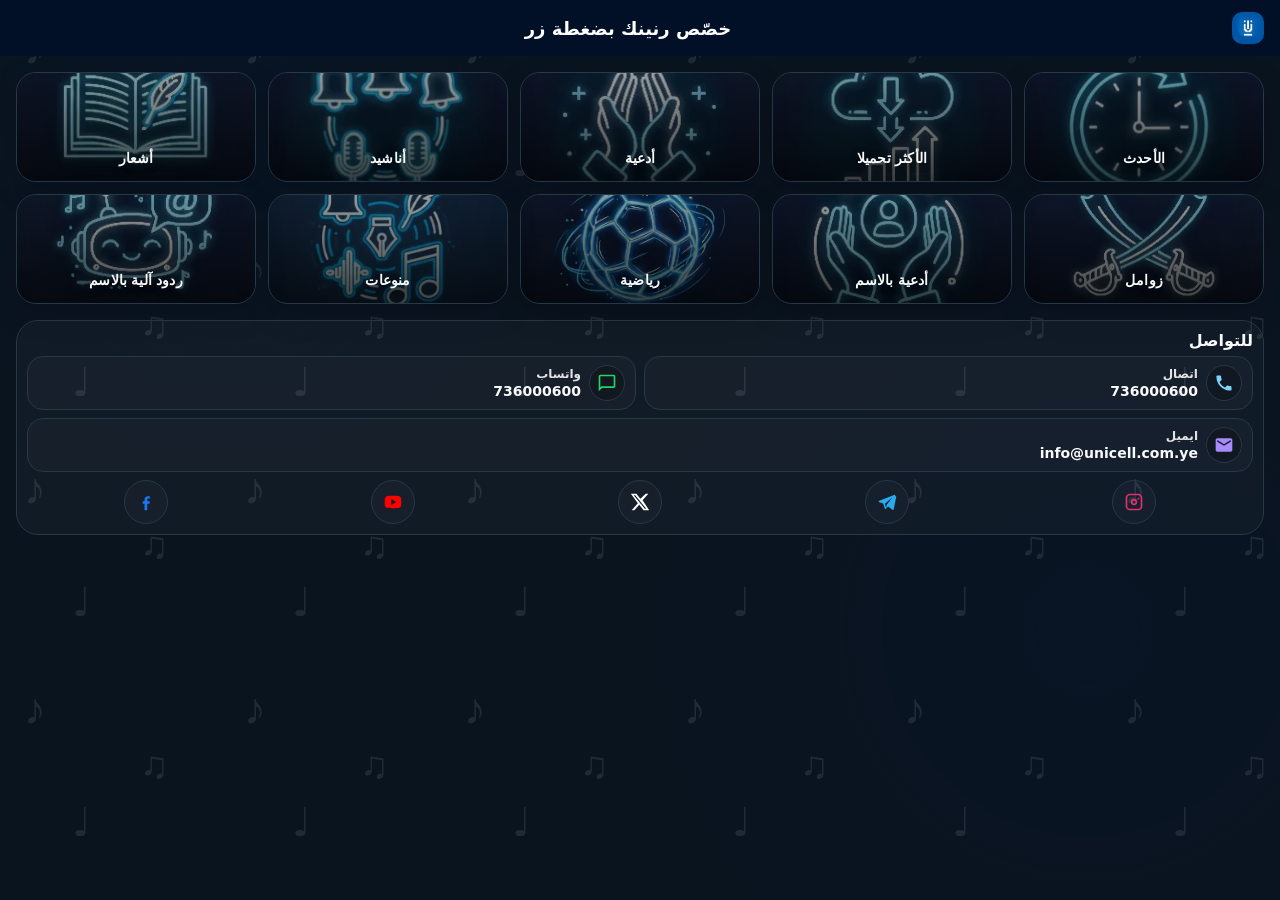
<file: index.html>
<!DOCTYPE html>

<html class="dark" dir="rtl" lang="ar">
<head>
<meta content="default-src 'self'; script-src 'self'; style-src 'self'; img-src 'self' data: blob:; media-src 'self'; connect-src 'self' https://opensheet.elk.sh; font-src 'self' data:; manifest-src 'self'; worker-src 'self'; base-uri 'self'; frame-ancestors 'none'; form-action 'self'; object-src 'none'" http-equiv="Content-Security-Policy"/>
<meta charset="utf-8"/>
<meta content="width=device-width, initial-scale=1.0, maximum-scale=1.0, user-scalable=no, viewport-fit=cover" name="viewport"/>
<meta content="استمع لأجمل الرنات وميّز مكالماتك بنغمة مختلفة" name="description"/>
<meta content="#1565C0" name="theme-color"/>
<meta content="yes" name="apple-mobile-web-app-capable"/>
<meta content="black-translucent" name="apple-mobile-web-app-status-bar-style"/>
<meta content="النغمات" name="apple-mobile-web-app-title">
<link href="./manifest.json" rel="manifest"/>
<link href="./icon-192.png" rel="icon" type="image/png"/>
<link href="./icon-192.png" rel="apple-touch-icon"/>
<link href="./styles.css" rel="stylesheet"/>
</meta><title>سمّع متصليك – أجمل الرنات</title><meta content="سمّع متصليك – أجمل الرنات" property="og:title"/><meta content="استمع لأجمل الرنات وميّز مكالماتك بنغمة مختلفة" property="og:description"/><meta content="سمّع متصليك – أجمل الرنات" name="twitter:title"/><meta content="استمع لأجمل الرنات وميّز مكالماتك بنغمة مختلفة" name="twitter:description"/></head>
<body>
<header class="app-header safe-top">
<div class="header-inner">
<button aria-label="رجوع" class="icon-btn hidden" id="backBtn">
<span class="chev">›</span>
</button>
<div class="brand">
<img alt="Logo" class="logo" id="headerLogo" src="./icon-192.png"/>
<h1 class="offset-right-title header-title center-title" id="headerTitle">استمع واختر نغمتك</h1>
</div>
<button aria-label="بحث" class="icon-btn hidden" id="searchBtn">
<span class="search-ic">⌕</span>
</button>
<!-- Install mini card (hidden by default حتى لو CSS/JS ما انحمل) -->
<div aria-live="polite" class="install-card hidden" id="installBar" style="display:none">
<div class="install-card-text">ثبّت التطبيق</div>
<div class="install-card-actions">
<button class="btn primary btn-sm" id="installBtn">تثبيت</button>
<button class="btn ghost btn-sm" id="installLater">لاحقًا</button>
</div>
</div>
</div>
</header>
<main class="app-main safe-bottom">
<!-- Categories -->
<section class="view" id="viewCategories">
<div class="pad">
<div class="cats-grid" id="categoriesGrid"></div>
</div>
<footer class="footer">
<div class="footer-card">
<div class="footer-title">للتواصل</div>
<div class="contact-cards" id="contactLinks"></div>
<div class="social-row" id="socialLinks"></div>
</div>
</footer>
</section>
<!-- List -->
<section class="view hidden" id="viewList">
<div class="pad">
<div class="search-bar hidden" id="searchBar">
<input autocomplete="off" class="search-input" id="searchInput" placeholder="ابحث عن نغمة..." type="search"/>
<button aria-label="مسح" class="icon-btn" id="searchClear">✕</button>
</div>
<div class="list" id="listGrid"></div>
</div>
</section>
<!-- Details -->
<section class="view hidden" id="viewDetails">
<div class="pad">
<div class="details-card">
<img alt="" class="details-img" id="detailsImage"/>
<div class="details-name" id="detailsName"></div>
<div class="subs" id="subsGrid"></div>
<div class="toast hidden" id="toast"></div>
</div>
<div class="hint"></div>
</div>
</section>
</main>
<div class="offline hidden" id="offlineHint">⚠️ لا يوجد اتصال بالإنترنت</div>
<!-- (تم نقل بطاقة التثبيت للأعلى بجوار العنوان) -->
<script src="./sheet-config.js"></script>
<script src="./carriers.js"></script>
<script defer="" src="./data.js"></script>
<script defer="" src="./app.js"></script>
<script defer="" src="./register-sw.js"></script>
</body>
</html>
</file>
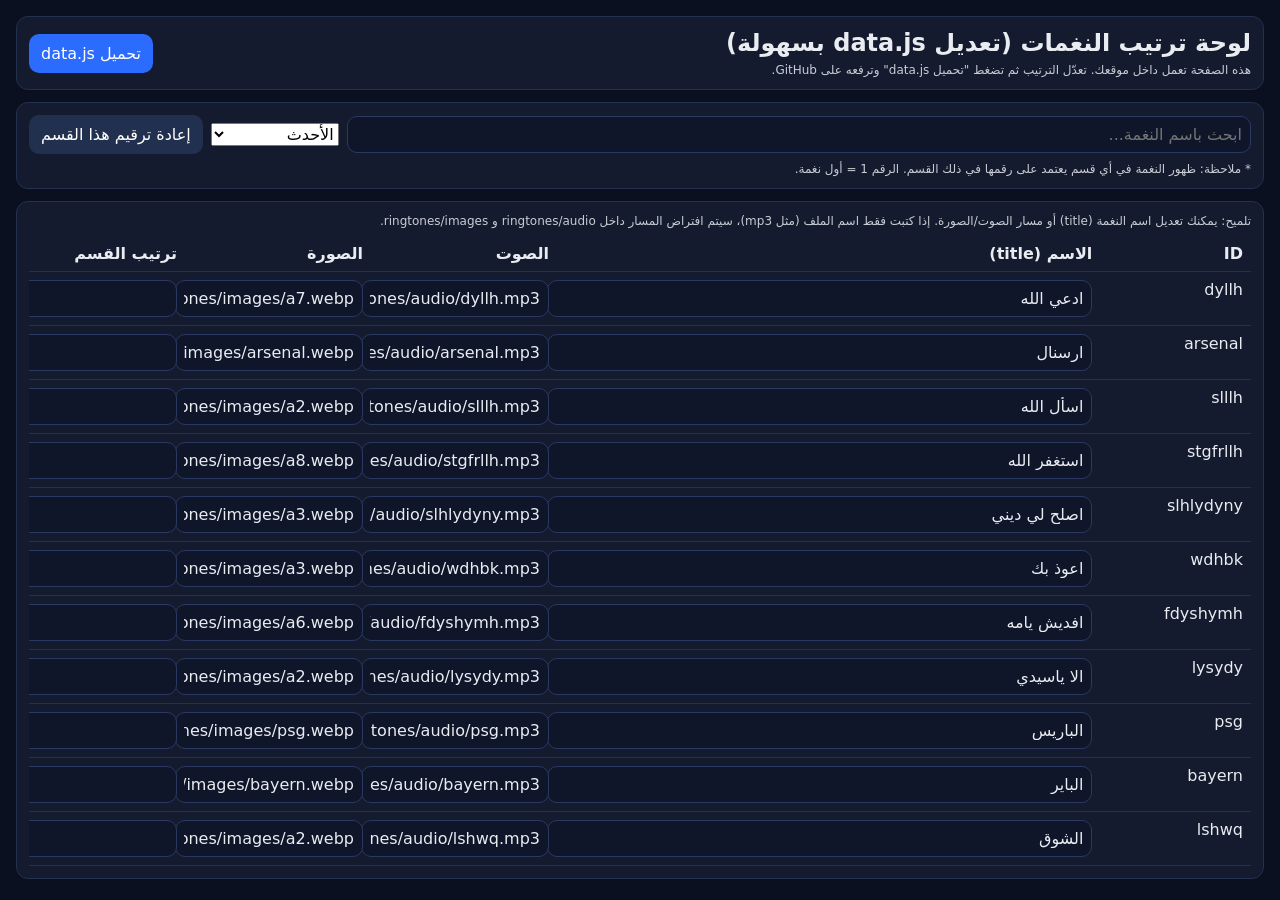
<file: admin.html>
<!doctype html>
<html lang="ar" dir="rtl">
<head>
  <meta charset="utf-8" />
  <meta name="viewport" content="width=device-width,initial-scale=1" />
  <title>لوحة ترتيب النغمات</title>
  <style>
    body{font-family:system-ui,-apple-system,Segoe UI,Roboto,Arial; margin:16px; background:#0b1020; color:#e9ecf1}
    .card{background:#141b2e; border:1px solid #24304f; border-radius:12px; padding:12px; margin-bottom:12px}
    input,select,button{font:inherit}
    input{background:#0f162a; border:1px solid #2a3962; color:#e9ecf1; padding:8px; border-radius:10px}
    button{background:#2b6cff; border:none; color:white; padding:10px 12px; border-radius:10px; cursor:pointer}
    button.secondary{background:#22304f}
    button.danger{background:#b42318}
    .row{display:flex; gap:8px; flex-wrap:wrap; align-items:center}
    .grow{flex:1}
    table{width:100%; border-collapse:collapse}
    th,td{border-bottom:1px solid #24304f; padding:8px; text-align:right; vertical-align:top}
    th{position:sticky; top:0; background:#141b2e}
    .small{font-size:12px; opacity:.85}
    .tag{display:inline-block; padding:2px 8px; border:1px solid #2a3962; border-radius:999px; margin:2px}
  </style>
</head>
<body>
  <div class="card">
    <div class="row">
      <div class="grow">
        <h2 style="margin:0 0 6px 0;">لوحة ترتيب النغمات (تعديل data.js بسهولة)</h2>
        <div class="small">هذه الصفحة تعمل داخل موقعك. تعدّل الترتيب ثم تضغط "تحميل data.js" وترفعه على GitHub.</div>
      </div>
      <button id="downloadBtn">تحميل data.js</button>
    </div>
  </div>

  <div class="card">
    <div class="row">
      <input id="search" class="grow" placeholder="ابحث باسم النغمة..." />
      <select id="catSelect"></select>
      <button class="secondary" id="renumberBtn">إعادة ترقيم هذا القسم</button>
    </div>
    <div class="small" style="margin-top:8px">
      * ملاحظة: ظهور النغمة في أي قسم يعتمد على رقمها في ذلك القسم. الرقم 1 = أول نغمة.
    </div>
  </div>

  <div class="card">
    <div class="small" style="margin-bottom:8px">تلميح: يمكنك تعديل اسم النغمة (title) أو مسار الصوت/الصورة. إذا كتبت فقط اسم الملف (مثل mp3)، سيتم افتراض المسار داخل ringtones/audio و ringtones/images.</div>
    <div style="max-height:70vh; overflow:auto;">
      <table>
        <thead>
          <tr>
            <th style="width:110px">ID</th>
            <th>الاسم (title)</th>
            <th style="width:170px">الصوت</th>
            <th style="width:170px">الصورة</th>
            <th style="width:140px">ترتيب القسم</th>
          </tr>
        </thead>
        <tbody id="tbody"></tbody>
      </table>
    </div>
  </div>

  <script src="./data.js"></script>
  <script src="./admin.js"></script>
</body>
</html>
</file>
<file: styles.css>
/* Theme variables (ported from the original template) */
:root {
  --background: 210 20% 98%;
      --foreground: 210 50% 10%;

      --card: 0 0% 100%;
      --card-foreground: 210 50% 10%;

      --popover: 0 0% 100%;
      --popover-foreground: 210 50% 10%;

      --primary: 210 79% 46%;
      --primary-500: 210 79% 50%;
      --primary-600: 210 79% 46%;
      --primary-700: 210 79% 40%;
      --primary-800: 210 79% 34%;
      --primary-foreground: 0 0% 100%;

      --secondary: 210 40% 94%;
      --secondary-foreground: 210 50% 20%;

      --muted: 210 30% 96%;
      --muted-foreground: 210 20% 45%;

      --accent: 210 60% 90%;
      --accent-foreground: 210 79% 35%;

      --destructive: 0 84% 60%;
      --destructive-foreground: 0 0% 100%;

      --border: 210 30% 88%;
      --input: 210 30% 88%;
      --ring: 210 79% 46%;

      --radius: 0.75rem;

      --sidebar-background: 0 0% 98%;
      --sidebar-foreground: 240 5.3% 26.1%;
      --sidebar-primary: 240 5.9% 10%;
      --sidebar-primary-foreground: 0 0% 98%;
      --sidebar-accent: 240 4.8% 95.9%;
      --sidebar-accent-foreground: 240 5.9% 10%;
      --sidebar-border: 220 13% 91%;
      --sidebar-ring: 217.2 91.2% 59.8%;
}

.dark {
  --background: 210 50% 8%;
      --foreground: 210 20% 98%;

      --card: 210 50% 12%;
      --card-foreground: 210 20% 98%;

      --popover: 210 50% 12%;
      --popover-foreground: 210 20% 98%;

      --primary: 210 79% 55%;
      --primary-500: 210 79% 60%;
      --primary-600: 210 79% 55%;
      --primary-700: 210 79% 50%;
      --primary-800: 210 79% 45%;
      --primary-foreground: 0 0% 100%;

      --secondary: 210 40% 18%;
      --secondary-foreground: 210 20% 98%;

      --muted: 210 30% 18%;
      --muted-foreground: 210 20% 65%;

      --accent: 210 50% 22%;
      --accent-foreground: 210 79% 70%;

      --destructive: 0 62% 40%;
      --destructive-foreground: 0 0% 100%;

      --border: 210 30% 22%;
      --input: 210 30% 22%;
      --ring: 210 79% 55%;

      --sidebar-background: 240 5.9% 10%;
      --sidebar-foreground: 240 4.8% 95.9%;
      --sidebar-primary: 224.3 76.3% 48%;
      --sidebar-primary-foreground: 0 0% 100%;
      --sidebar-accent: 240 3.7% 15.9%;
      --sidebar-accent-foreground: 240 4.8% 95.9%;
      --sidebar-border: 240 3.7% 15.9%;
      --sidebar-ring: 217.2 91.2% 59.8%;
}

:root, .dark {
  --radius: 16px;
}

*{box-sizing:border-box}
html,body{height:100%}
body{
  margin:0;
  font-family: ui-sans-serif, system-ui, -apple-system, "Segoe UI", Tahoma, Arial;
  background: hsl(var(--background));
  color: hsl(var(--foreground));
  position: relative;
  overflow-x: hidden;
}

/* Subtle musical background texture (very light, no color changes) */
body::before{
  content:"";
  position: fixed;
  inset: 0;
  pointer-events: none;
  z-index: 0;
  opacity: .095;
  background-image: url("data:image/svg+xml,%3Csvg xmlns='http://www.w3.org/2000/svg' width='220' height='220' viewBox='0 0 220 220'%3E%3Cg fill='white' fill-opacity='1'%3E%3Ctext x='24' y='64' font-size='44' font-family='Arial'%3E%E2%99%AA%3C/text%3E%3Ctext x='140' y='118' font-size='38' font-family='Arial'%3E%E2%99%AB%3C/text%3E%3Ctext x='72' y='176' font-size='40' font-family='Arial'%3E%E2%99%A9%3C/text%3E%3C/g%3E%3C/svg%3E");
  background-repeat: repeat;
  background-size: 220px 220px;
  filter: blur(.15px);
  animation: musicDrift 26s linear infinite;
}

body::after{
  content:"";
  position: fixed;
  inset: 0;
  pointer-events: none;
  z-index: 0;
  background:
    radial-gradient(600px 600px at 18% 12%, hsla(var(--primary-500) / .18), transparent 60%),
    radial-gradient(700px 700px at 85% 70%, hsla(var(--primary-700) / .14), transparent 65%);
  mix-blend-mode: soft-light;
  opacity: .85;
}

@keyframes musicDrift{
  0%{ transform: translate3d(0,0,0) rotate(0deg); }
  50%{ transform: translate3d(-18px, 12px, 0) rotate(0.4deg); }
  100%{ transform: translate3d(0,0,0) rotate(0deg); }
}

a{color:inherit;text-decoration:none}
img{max-width:100%;display:block}

.hidden{display:none !important}

.safe-bottom{padding-bottom: env(safe-area-inset-bottom);}
.safe-top{padding-top: env(safe-area-inset-top);}

/* Header */
.app-header{
  position: sticky;
  top: 0;
  z-index: 50;
  background: linear-gradient(90deg, hsl(var(--primary-700)), hsl(var(--primary-500)));
  color: hsl(var(--primary-foreground));
}
.header-inner{
  display:flex;
  align-items:center;
  height: 56px;
  padding: 0 16px;
  gap: 12px;
  position: relative;
}
.icon-btn{
  width: 40px;
  height: 40px;
  border-radius: 999px;
  border: 1px solid transparent;
  background: transparent;
  color: inherit;
  display:flex;
  align-items:center;
  justify-content:center;
}
.icon-btn{-webkit-tap-highlight-color: transparent; outline: none;}
.icon-btn:focus{outline:none;}
.icon-btn:focus-visible{border-color: hsl(var(--ring)); box-shadow: 0 0 0 3px hsla(var(--ring), .35);}

.icon-btn:hover{background: rgba(255,255,255,.10);}
.chev{font-size:28px; line-height:1; transform: rotate(180deg);}

/* Brand */
.brand{display:flex; align-items:center; gap: 12px; flex:1;}
.logo{width:32px;height:32px;border-radius: 10px;}
.header-title{margin:0; font-size: 18px; font-weight: 800;}

.app-main{min-height: calc(100vh - 56px); position: relative; z-index: 1;}
.pad{padding: 16px;}

/* Categories grid */
.cats-grid{
  display:grid;
  grid-template-columns: repeat(2, minmax(0,1fr));
  gap: 12px;
}
@media (min-width: 640px) {
  .cats-grid{grid-template-columns: repeat(3, minmax(0,1fr));}
}
@media (min-width: 768px) {
  .cats-grid{grid-template-columns: repeat(4, minmax(0,1fr));}
}
@media (min-width: 1024px) {
  .cats-grid{grid-template-columns: repeat(5, minmax(0,1fr));}
}

.cat-card{
  position: relative;
  border-radius: 20px;
  overflow: hidden;
  border: 1px solid hsl(var(--border));
  background: hsl(var(--card));
  color: hsl(var(--card-foreground));
  padding: 14px 12px;
  min-height: 110px;
  display:flex;
  align-items:flex-end;
  justify-content:center;
  text-align:center;
  cursor:pointer;
  transform: translateZ(0);
  transition: transform .2s ease, box-shadow .2s ease, border-color .2s ease;
  box-shadow: 0 10px 30px rgba(0,0,0,.20);
}
.cat-card:active{transform: scale(.98);}
.cat-card:hover{border-color: hsl(var(--ring));}
.cat-bg{
  position:absolute; inset:0;
  background-size: cover;
  background-position:center;
  filter: saturate(1.05);
  opacity:.70;
}
.cat-overlay{
  position:absolute; inset:0;
  background: linear-gradient(to top, rgba(0,0,0,.65), rgba(0,0,0,.15));
}
.cat-shine{
  position:absolute; inset:0;
  background: linear-gradient(45deg, transparent, rgba(255,255,255,.18), transparent);
  transform: translateX(-120%);
  transition: transform .7s ease;
}
.cat-card:hover .cat-shine{transform: translateX(120%);}

.cat-name{
  position: relative;
  font-weight: 800;
  font-size: 14px;
  letter-spacing: .2px;
  line-height: 1.2;
  text-shadow: 0 2px 10px rgba(0,0,0,.35);
}

/* List */
.list{display:flex; flex-direction:column; gap: 10px;}
.tone{
  display:flex;
  align-items:center;
  gap: 12px;
  padding: 12px;
  border-radius: 18px;
  border: 1px solid hsl(var(--border));
  background: hsl(var(--card));
  color: hsl(var(--card-foreground));
  box-shadow: 0 10px 26px rgba(0,0,0,.18);
  cursor:pointer;
  transition: transform .15s ease, border-color .15s ease;
}
.tone:active{transform: scale(.99);}
.tone:hover{border-color: hsl(var(--ring));}

.thumb{
  width: 52px;
  height: 52px;
  border-radius: 14px;
  object-fit: cover;
  background: rgba(255,255,255,.06);
}
.tone-name{flex:1; font-weight: 700; font-size: 14px;}
.btn{
  border-radius: 14px;
  padding: 10px 12px;
  border: 1px solid hsl(var(--border));
  background: transparent;
  color: inherit;
  cursor:pointer;
  -webkit-tap-highlight-color: transparent;
  outline: none;
}

.btn:focus{outline:none;}
.btn:focus-visible{
  border-color: hsl(var(--ring));
  box-shadow: 0 0 0 3px hsla(var(--ring), .35);
}

.btn.primary{
  background: hsl(var(--primary-600));
  color: hsl(var(--primary-foreground));
  border-color: transparent;
}
.btn.primary:hover{background: hsl(var(--primary-700));}
.btn.primary:active{background: hsl(var(--primary-800));}
.btn.ghost{background: transparent;}
.btn.play{min-width: 54px; text-align:center; font-size: 16px;}
.btn.play:hover{background: rgba(255,255,255,.06);}

/* Smaller buttons (for install mini card) */
.btn.btn-sm{
  padding: 8px 10px;
  font-size: 12px;
  border-radius: 12px;
}

/* Details */
.details-card{
  border: 1px solid hsl(var(--border));
  background: hsl(var(--card));
  color: hsl(var(--card-foreground));
  border-radius: 22px;
  padding: 14px;
  box-shadow: 0 16px 36px rgba(0,0,0,.22);
}
.details-img{
  width: 100%;
  max-width: 360px;
  aspect-ratio: 1 / 1;
  margin: 0 auto 10px;
  border-radius: 22px;
  object-fit: cover;
  background: rgba(255,255,255,.06);
}
.details-name{text-align:center; font-weight: 900; margin: 6px 0 14px;}
.section-title{font-weight: 900; margin: 10px 0 8px;}
.subs{display:flex; flex-direction:column; gap: 10px;}
.sub-card{
  display:flex;
  align-items:center;
  justify-content:space-between;
  gap: 12px;
  border-radius: 18px;
  border: 1px solid hsl(var(--border));
  background: rgba(255,255,255,.02);
  padding: 12px;
}
.sub-left{display:flex; align-items:center; gap: 12px;}
.carrier{width:44px; height:44px; object-fit:contain; border-radius: 14px; background:#fff;}
.sub-meta{font-size: 13px; line-height:1.4; opacity:.95;}
.sub-meta .cname{font-weight: 900;}
.sub-meta .ccode{opacity:.95;}

.toast{margin-top: 10px; text-align:center; font-size: 13px;}
.toast.hidden{display:none}

.hint{margin-top: 12px; opacity:.85; font-size: 13px; text-align:center;}

/* Footer */
.footer{padding: 0 16px 16px;}
.footer-card{
  border-radius: 22px;
  border: 1px solid hsl(var(--border));
  background: rgba(255,255,255,.03);
  padding: 10px;
}
.footer-title{font-weight: 900; margin-bottom: 6px;}

.contact-cards{
  display:grid;
  grid-template-columns: 1fr;
  gap:8px;
  font-size: 13px;
}
@media (min-width: 680px){
  .contact-cards{ grid-template-columns: repeat(3, minmax(0,1fr)); }
}
.contact-card{
  display:flex;
  align-items:center;
  gap:8px;
  padding:8px 10px;
  border-radius:16px;
  border:1px solid hsl(var(--border));
  background: rgba(255,255,255,.02);
  text-decoration:none;
  color: inherit;
}
.contact-ic{
  width:36px; height:36px;
  border-radius: 999px;
  display:grid;
  place-items:center;
  border:1px solid hsl(var(--border));
  background: rgba(0,0,0,.25);
  flex: 0 0 auto;
}
.contact-ic svg{ width:20px; height:20px; }
.contact-meta{ display:flex; flex-direction:column; gap:2px; min-width:0; }
.contact-label{ font-weight:800; font-size:12px; opacity:.9; }
.contact-value{ font-weight:700; font-size:14px; direction:ltr; text-align:right; word-break:break-word; }

.social-row{
  display:flex;
  gap:10px;
  margin-top: 8px;
  justify-content:flex-start;
  flex-wrap:nowrap;
  overflow-x:auto;
  padding-bottom: 2px;
}
.social-row::-webkit-scrollbar{ height: 6px; }
.social-row a{
  width:40px; height:40px;
  border-radius:999px;
  display:inline-flex;
  align-items:center;
  justify-content:center;
  border:1px solid hsl(var(--border));
  background: rgba(255,255,255,.02);
  flex: 0 0 auto;
  text-decoration:none;
}
.social-row svg{ width:20px; height:20px; }

/* Offline + install UI */
.offline{
  position:fixed; top:10px; left:10px; right:10px;
  padding: 10px;
  border-radius: 14px;
  border: 1px solid hsl(var(--border));
  background: rgba(0,0,0,.35);
  backdrop-filter: blur(6px);
  text-align:center;
}
.offline.hidden{display:none}

/* Install mini card (top, next to title) */
.install-card{
  position:absolute;
  top: 8px;
  left: 16px;
  display:flex;
  align-items:center;
  gap: 10px;
  padding: 8px 10px;
  border-radius: 16px;
  border: 1px solid rgba(255,255,255,.18);
  background: rgba(0,0,0,.25);
  backdrop-filter: blur(10px);
  box-shadow: 0 10px 30px rgba(0,0,0,.25);
}
.install-card.hidden{display:none}
.install-card-text{font-size: 12px; font-weight: 800; white-space: nowrap;}
.install-card-actions{display:flex; gap: 8px;}

/* On narrow screens keep it compact */
@media (max-width: 420px){
  .install-card{left: 10px; gap: 8px; padding: 7px 8px;}
  .install-card-text{display:none;}
}


/* Search (List view) */
.search-ic{font-size:20px; line-height:1;}
.search-bar{
  display:flex;
  align-items:center;
  gap:10px;
  padding:10px 12px;
  border-radius: 16px;
  border:1px solid hsl(var(--border));
  background: rgba(0,0,0,.18);
  margin-bottom: 12px;
}
.search-input{
  flex:1;
  border:none;
  outline:none;
  background: transparent;
  color: inherit;
  font-size: 15px;
}
.search-input::placeholder{opacity:.7}


/* Social buttons with icons */
.social-btn{
  display:inline-flex;
  align-items:center;
  gap:8px;
  padding:10px 12px;
  border-radius: 14px;
  border:1px solid hsl(var(--border));
  background: rgba(255,255,255,.02);
  font-size: 13px;
  text-decoration:none;
  color: inherit;
}
.social-ic{display:inline-flex; width:18px; height:18px}
.social-ic svg{width:18px; height:18px; display:block}
.social-txt{opacity:.95}

.empty{
  padding:14px;
  text-align:center;
  opacity:.75;
  border:1px dashed hsl(var(--border));
  border-radius: 14px;
}


/* Ringtone cards (requested edits) */
#listGrid.list{
  display: grid;
  grid-template-columns: repeat(2, minmax(0, 1fr));
  gap: 12px;
}
@media (min-width: 680px){
  #listGrid.list{ grid-template-columns: repeat(auto-fill, minmax(180px, 1fr)); }
}
#listGrid .tone{
  flex-direction: column;
  align-items: stretch;
  gap: 10px;
  padding: 10px;
  /* Faster scrolling for long lists: let the browser skip offscreen rendering */
  content-visibility: auto;
  contain-intrinsic-size: 220px 260px;
  transform: translateZ(0);
  transition: transform .16s ease, box-shadow .16s ease, border-color .16s ease;
}
#listGrid .tone:hover{transform: translateY(-2px); box-shadow: 0 14px 32px rgba(0,0,0,.22);}
#listGrid .tone:active{transform: scale(.985);}
#listGrid .tone .thumb{
  width: 100%;
  height: auto;
  aspect-ratio: 1 / 1;
  border-radius: 16px;
}
#listGrid .tone-name{
  text-align: center;
  font-size: 13px;
  line-height: 1.25;
  min-height: calc(1.25em * 2);
  display: -webkit-box;
  -webkit-line-clamp: 2;
  -webkit-box-orient: vertical;
  overflow: hidden;
}
#listGrid .tone-actions{
  display:flex;
  gap: 8px;
  align-items: center;
}
#listGrid .tone-actions .btn.play{
  min-width: 44px;
  padding: 10px 0;
}
#listGrid .tone-actions .btn.subscribe{
  flex: 1;
  text-align: center;
  padding: 10px 12px;
}


/* === Ensure play/pause icons are not emoji-colored === */
[data-play] svg {
  fill: currentColor;
  display: inline-block;
  vertical-align: middle;
}

[data-play] {
  -webkit-tap-highlight-color: transparent;
}
[data-play]:focus,
[data-play]:active {
  outline: none;
  box-shadow: none;
}


/* Load more button for long lists (prevents UI freeze with huge catalogs) */
.btn.load-more{display:block;width:100%;margin:12px 0;padding:14px 12px;border-radius:14px;}


/* Infinite scroll sentinel */
.load-more-sentinel{
  display:flex;
  align-items:center;
  justify-content:center;
  gap:10px;
  width:100%;
  margin:14px 0;
  padding:14px 12px;
  border-radius:14px;
  opacity:.85;
}
.load-more-sentinel .spinner{
  width:18px;
  height:18px;
  border-radius:999px;
  border:2px solid currentColor;
  border-top-color: transparent;
  animation: spin 1s linear infinite;
}
.load-more-sentinel .load-more-text{
  font-size:14px;
}
@keyframes spin{
  to{ transform: rotate(360deg); }
}


/* ==============================
   Contact layout (safe overrides)
   - Phone + WhatsApp side-by-side
   - Email full-width underneath
   - Social icons fill full width (no horizontal scroll)
   These rules are appended to avoid breaking existing UI.
   ============================== */

/* Two columns on all widths (so phone + WhatsApp align in one row) */
#contactLinks.contact-cards{
  grid-template-columns: repeat(2, minmax(0, 1fr));
}

/* Keep two columns even on larger screens (override the 3-column media rule) */
@media (min-width: 680px){
  #contactLinks.contact-cards{
    grid-template-columns: repeat(2, minmax(0, 1fr));
  }
}

/* The 3rd card is "ايميل" per renderContact() order in app.js */
#contactLinks.contact-cards > .contact-card:nth-child(3){
  grid-column: 1 / -1;
}

/* Social icons: distribute across full width and prevent horizontal scrolling */
#socialLinks.social-row{
  display: grid;
  grid-template-columns: repeat(auto-fit, minmax(44px, 1fr));
  gap: 10px;
  justify-content: stretch;
  overflow-x: hidden;
  padding-bottom: 0;
}

/* Center each circular icon in its grid cell */
#socialLinks.social-row a{
  width: 44px;
  height: 44px;
  justify-self: center;
}


/* === Header color moved from inline <style> (security improvement) === */
/* Ultra Dark Unicell Header */
.app-header, header, .topbar {
  background: #041A3A !important;
}
.app-header *, header *, .topbar * {
  color: #ffffff !important;
}
/* === Contact layout: Call + WhatsApp side-by-side, Email full-width (robust) === */
#contactLinks.contact-cards{
  grid-template-columns: repeat(2, minmax(0, 1fr));
}

/* Prevent returning to 3 columns on wider screens */
@media (min-width: 680px){
  #contactLinks.contact-cards{
    grid-template-columns: repeat(2, minmax(0, 1fr));
  }
}

/* Email card full width (doesn't depend on position) */
#contactLinks.contact-cards > .contact-card.is-email{
  grid-column: 1 / -1;
}

/* === Social icons: fill full width, no horizontal scroll === */
#socialLinks.social-row{
  display: grid;
  grid-template-columns: repeat(auto-fit, minmax(44px, 1fr));
  gap: 10px;
  justify-content: stretch;
  overflow-x: hidden;
}

#socialLinks.social-row a{
  width: 44px;
  height: 44px;
  justify-self: center;
}

/* === Option A: Clean Grid Cards (single primary action) === */

/* Card layout */
#listGrid.list{
  gap: 14px;
}
#listGrid .tone{
  padding: 12px;
  gap: 10px;
}

/* Image: consistent square with rounded corners */
#listGrid .tone .thumb{
  aspect-ratio: 1 / 1;
  object-fit: cover;
  border-radius: 18px;
  border: 1px solid rgba(255,255,255,0.10);
}

/* Title: one line, clean */
#listGrid .tone .tone-name{
  font-size: 14px;
  line-height: 1.2;
  white-space: nowrap;
  overflow: hidden;
  text-overflow: ellipsis;
  padding: 0 2px;
}

/* Actions: play (icon) + details (full) */
#listGrid .tone-actions{
  display: grid;
  grid-template-columns: 48px 1fr;
  gap: 10px;
  align-items: center;
  width: 100%;
}

/* Play button as primary icon */
#listGrid .tone-actions .btn.play{
  width: 48px;
  height: 48px;
  padding: 0;
  border-radius: 16px;
}

/* Details as secondary (less visually heavy than primary) */
#listGrid .tone-actions .btn.subscribe{
  height: 48px;
  padding: 0 14px;
  border-radius: 16px;
  text-align: center;
  white-space: nowrap;
  overflow: hidden;
  text-overflow: ellipsis;
  background: rgba(255,255,255,0.06);
  border: 1px solid rgba(255,255,255,0.12);
}

/* Keep active feedback */
#listGrid .tone-actions .btn.subscribe:active,
#listGrid .tone-actions .btn.play:active{
  transform: scale(0.98);
}

/* === Option A polish: consistent card height + calmer hover + better spacing === */
#listGrid .tone{
  border-radius: 20px;
}

#listGrid .tone .tone-name{
  margin-top: 2px;
}

/* Keep cards visually consistent */
#listGrid .tone .thumb{
  box-shadow: 0 8px 18px rgba(0,0,0,0.18);
}

/* Calmer hover on desktop */
@media (hover: hover){
  #listGrid .tone:hover{
    transform: translateY(-1px);
    box-shadow: 0 12px 26px rgba(0,0,0,0.20);
  }
}

/* Prevent buttons from wrapping in very narrow screens */
#listGrid .tone-actions{
  min-width: 0;
}

/* === Lighter Tone Card Background === */
#listGrid .tone{
  background: hsl(var(--card) / 0.92);
  border: 1px solid hsl(var(--border));
}

.dark #listGrid .tone{
  background: hsl(var(--card) / 1);
}

/* === Darker navy + higher contrast + tighter spacing === */

/* Darken header/navy */
.app-header, header, .topbar{
  background: #021027 !important;
}

/* Increase contrast for cards (slightly stronger border/shadow) */
#listGrid .tone{
  border: 1px solid rgba(255,255,255,0.14);
  box-shadow: 0 10px 22px rgba(0,0,0,0.18);
}
#listGrid .tone .tone-name{
  color: hsl(var(--foreground));
}

/* Reduce the space between name and the action buttons */
#listGrid .tone{
  gap: 8px;
}
#listGrid .tone .tone-name{
  margin: 0;
  padding: 0 2px;
}
#listGrid .tone-actions{
  margin-top: 0;
}

/* === Focus/press ring on tone cards (restore subtle blue frame) === */
#listGrid .tone:focus-within{
  outline: 2px solid hsl(var(--ring));
  outline-offset: 2px;
}
#listGrid .tone:active{
  outline: 2px solid hsl(var(--ring));
  outline-offset: 2px;
}

/* === Internal title positioning === */
.center-title{
  text-align: center;
  width: 100%;
}
.offset-right-title{
  transform: translateX(10px); /* slight move to the right */
}
</file>
